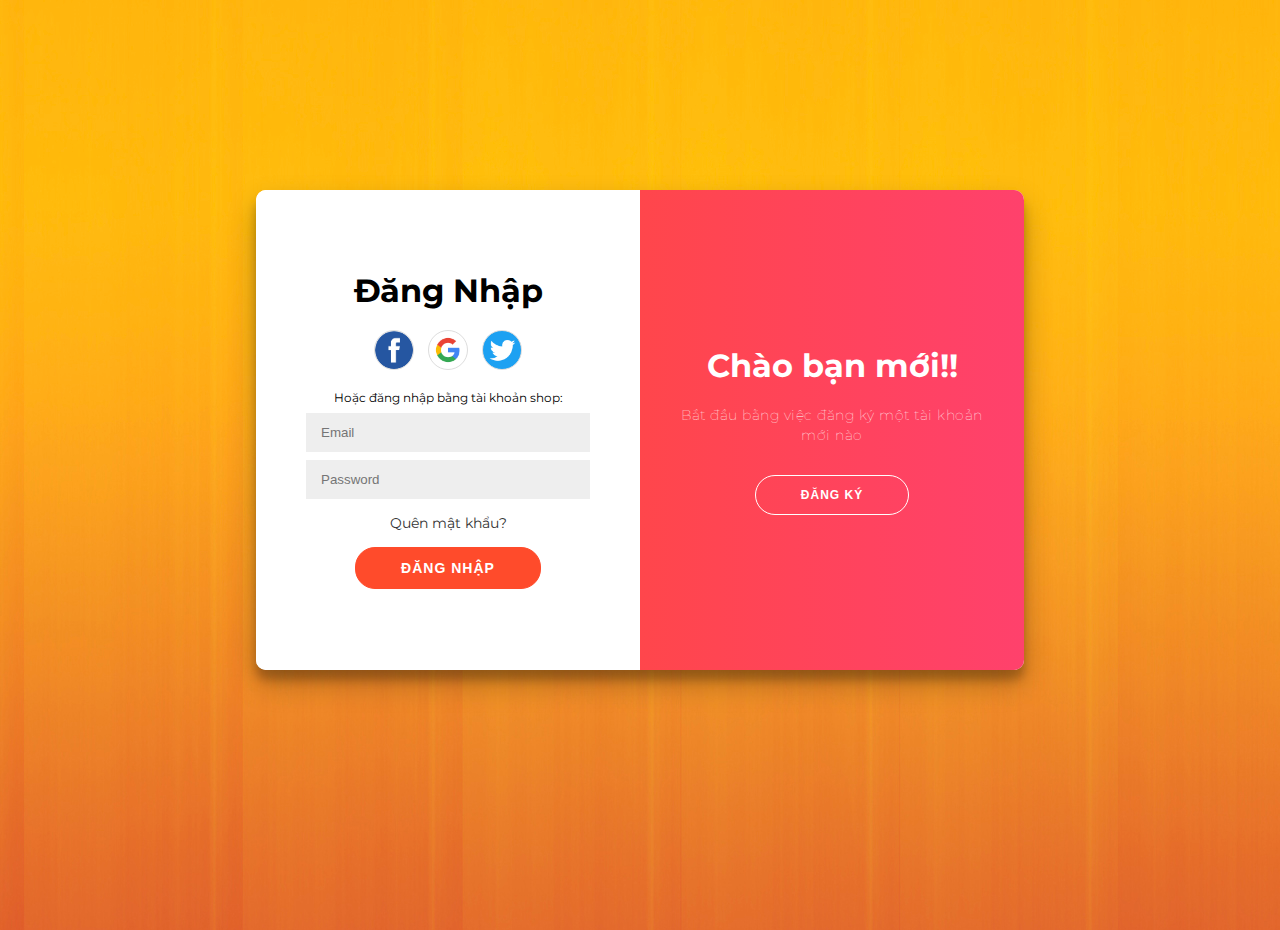
<file: login.html>
<!DOCTYPE html>
<html lang="zxx">
<head>
	<!-- Meta Tag -->
    <meta charset="utf-8">
    <meta http-equiv="X-UA-Compatible" content="IE=edge">
	<meta name='copyright' content=''>
	<meta http-equiv="X-UA-Compatible" content="IE=edge">
    <meta name="viewport" content="width=device-width, initial-scale=1, shrink-to-fit=no">
	<!-- Title Tag  -->
	<link rel="icon" type="image/png" href="images/symbol2.png">
    <title>Bảo Hân Store</title>
	<!-- StyleSheet -->	
	<link rel="stylesheet" href="css/login.css">
    <style>
        .ghost{
            position: relative;
            z-index: 10;
            background-color: #ff416c;
        }
        
        .ghost::after{
            content: "";
            position: absolute;
            border-radius: 20px;
            inset: 0px;
            transform: scale(1);
            z-index: -1;
        }

        .ghost::before{
            content: "";
            position: absolute;
            border-radius: 20px;
            inset: 0px;
            transition: .2s;
            background-color: transparent;
            transform: scale(1);
            z-index: -1;
        }

        .ghost:hover:before{
            background-color: rgba(236, 233, 233, 0.5);
        }

        .ghost:hover:after{
            background-color: rgba(236, 233, 233, 0.5);
            transition: .3s;
            animation: fade ease-out .5s forwards;
        }

        @keyframes fade{
            0%{
                transform: scale(1);
                opacity: 1;
                top: 0;
                bottom: 0;
            }
            to{
                transform: scale(1.3);
                opacity: 0;
                top: -10%;
                bottom: -10%;
            }
        }

    </style>
</head>
<body style="background-image: url('./images/bglogin.jpg');">
    <div class="container" id="container" >
        <div class="form-container sign-up-container">
            <form action="#">
                <h1>Tạo Tài Khoản</h1>
                <div class="social-container">
                    <a href="#" class="social image-js" userName="Phước siêu trí tuệ" style="background-image: url('./images/product/facebook.png'); background-size: cover; object-fit: cover;background-position: center center;"><i class="fab fa-facebook-f"></i></a>
                    <a href="#" class="social image-js" userName="Bình xì tin" style="background-image: url('./images/product/gg.png'); background-size: cover; object-fit: cover;background-position: center center;"><i class="fab fa-google-plus-g"></i></a>
                    <a href="#" class="social image-js" userName="Hân 4`" style="background-image: url('./images/product/twitter.png'); background-size: cover; object-fit: cover;background-position: center center;"><i class="fab fa-linkedin-in"></i></a>
                </div>
                <span>Hoặc Tài khoản Mới bằng Email</span>
                    <input class="create" type="text" required placeholder="Name"/>
                    <input class="emailC" type="email" required placeholder="Email" />
                    <input class="passwordC" type="password" required placeholder="Password" />

                    <button class="js-in-create" style="cursor: pointer; padding: 12px 0px;" href="index.html"><a href="index.html" class="js" style="cursor: pointer;color: #fff;padding: 12px 45px;">Tạo tài khoản</a></button>
            </form>
        </div>
        <div class="form-container sign-in-container">
            <form action="#">
                <h1>Đăng Nhập</h1>
                <div class="social-container">
                    <a href="#" class="social image-js" style="background-image: url('./images/product/facebook.png'); background-size: cover; object-fit: cover;background-position: center center;"><i class="fab fa-facebook-f"></i></a>
                    <a href="#" class="social image-js" style="background-image: url('./images/product/gg.png'); background-size: cover; object-fit: cover;background-position: center center;"><i class="fab fa-google-plus-g"></i></a>
                    <a href="#" class="social image-js" style="background-image: url('./images/product/twitter.png'); background-size: cover; object-fit: cover;background-position: center center;"><i class="fab fa-linkedin-in"></i></a>
                </div>
                <span>Hoặc đăng nhập bằng tài khoản shop:</span>
                <input type="email" class="goIn" placeholder="Email" style="margin-bottom: 0;" />
                <p class="error1" style="font-size: 0.8rem; color: red;margin:0;text-align: left;width: 100%;letter-spacing: 0;margin-bottom: 8px;font-weight: 500;display: none;">Email không chính xác, mời nhập lại email</p>
                <input class="password" type="password" placeholder="Password" style="margin-bottom: 0;" />
                <p class="error2" style="font-size: 0.8rem; color: red;margin:0;text-align: left;width: 100%;letter-spacing: 0;margin-bottom: 8px;font-weight: 500;display: none;">Mời nhập lại mật khẩu</p>
                <a href="#">Quên mật khẩu?</a>
                <button class="js-in-login" style="padding: 12px 0px;"><a href='index.html' class="js" style="cursor: pointer;color: white; padding: 12px 45px;">Đăng nhập</a></button>
            </form>
        </div>
        <div class="overlay-container">
            <div class="overlay">
                <div class="overlay-panel overlay-left">
                    <h1>Chào mừng bạn!!</h1>
                    <p>Vui lòng nhập thông tin đăng nhập</p>
                    <button class="ghost" id="signIn" style="cursor: pointer; transition: .3s">Đăng nhập</button>
                </div>
                <div class="overlay-panel overlay-right">
                    <h1>Chào bạn mới!!</h1>
                    <p>Bắt đầu bằng việc đăng ký một tài khoản mới nào</p>
                    <button class="ghost" id="signUp" style="cursor: pointer; transition: .3s">Đăng ký</button>
                </div>
            </div>
        </div>
    </div>
    <script>
    const signUpButton = document.getElementById('signUp');
    const signInButton = document.getElementById('signIn');
    const container = document.getElementById('container');
    const validateEmail = email =>{
        return email.match(
            /^(([^<>()[\]\\.,;:\s@\"]+(\.[^<>()[\]\\.,;:\s@\"]+)*)|(\".+\"))@((\[[0-9]{1,3}\.[0-9]{1,3}\.[0-9]{1,3}\.[0-9]{1,3}\])|(([a-zA-Z\-0-9]+\.)+[a-zA-Z]{2,}))$/
        );
    };

    signUpButton.addEventListener('click', () => {
            container.classList.add("right-panel-active");
    });        

    signInButton.addEventListener('click', () => {
            container.classList.remove("right-panel-active");
    });  
        
    const js = [...document.querySelectorAll('.js')]
    js.forEach(data=>{
        data.onclick = function(){
            localStorage.setItem('login','true')
        }
    })
        
    var n = localStorage.getItem('address')
    js.forEach(data=>{
        data.setAttribute('href',n)
    })

        const jsLogin = document.querySelector('.js-in-login')
        const inputLogin = document.querySelector('.goIn')
        const password = document.querySelector('.password')
        const error1 = document.querySelector('.error1')
        const error2 = document.querySelector('.error2')

        inputLogin.oninput = function(){
            error1.style.display = 'none'
            inputLogin.style.border = 'none'
        }

        password.oninput = function(){
            password.style.border = 'none'
            error2.style.display = 'none'
        }

        inputLogin.onblur = function(){
            if(!validateEmail(inputLogin.value)){
                error1.style.display = 'block'
                inputLogin.style.border = '1px solid red'
            }
        }

        password.onblur = function(){
            if(password.value.length<=4){
                password.style.border = '1px solid red'
                error2.style.display = 'block'
            }
        }

        jsLogin.onclick = function(){
            var a = inputLogin.value
            if(validateEmail(a) && password.value.length >=8){
                localStorage.setItem('IsAdmin',true)
                localStorage.setItem('message',JSON.stringify([]))
                js[1].setAttribute('href','index.html')
            }
            else{
                js[1].removeAttribute('href')
                if(!validateEmail(a)){
                    error1.style.display = 'block'
                    inputLogin.style.border = '1px solid red'
                }
                if(password.value.length<8){
                    password.style.border = '1px solid red'
                    error2.style.display = 'block'
                }
            }
        }

        const jsCreate = document.querySelector('.js-in-create')
        jsCreate.onclick = function(){
            const inputCreate = document.querySelector('.create')
            const emailC = document.querySelector('.emailC')
            const passwordC = document.querySelector('.passwordC')
            if(inputCreate.value.length >=8 && validateEmail(emailC.value) && passwordC.value.length >= 8){
                localStorage.setItem('message',JSON.stringify([]))
                js[0].setAttribute('href','index.html')
            }
            else
                js[0].removeAttribute('href')
        }
    </script>
</body>
</file>
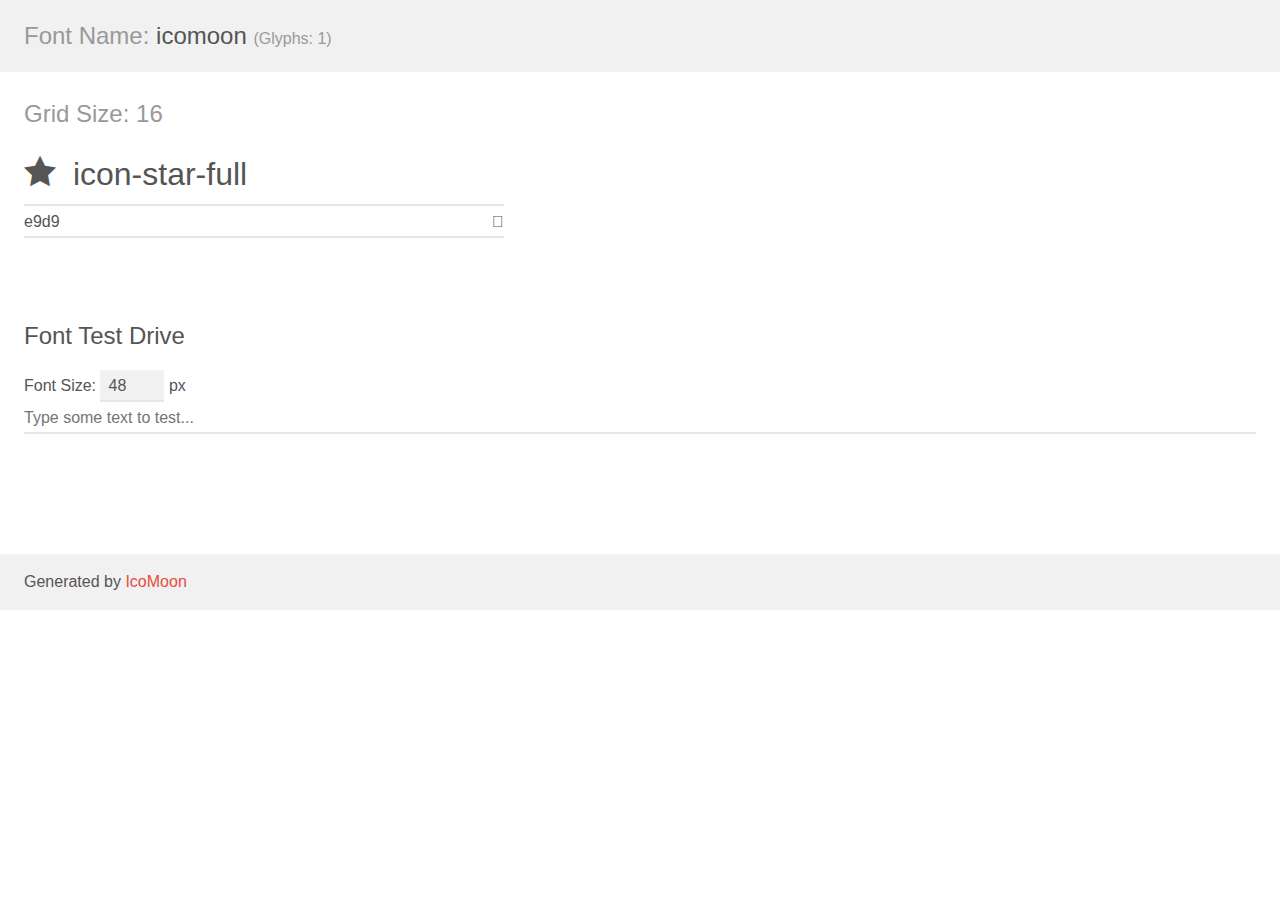
<file: fonts/New folder/demo.html>
<!doctype html>
<html>
<head>
    <meta charset="utf-8">
    <title>IcoMoon Demo</title>
    <meta name="description" content="An Icon Font Generated By IcoMoon.io">
    <meta name="viewport" content="width=device-width, initial-scale=1">
    <link rel="stylesheet" href="demo-files/demo.css">
    <link rel="stylesheet" href="style.css"></head>
<body>
    <div class="bgc1 clearfix">
        <h1 class="mhmm mvm"><span class="fgc1">Font Name:</span> icomoon <small class="fgc1">(Glyphs:&nbsp;1)</small></h1>
    </div>
    <div class="clearfix mhl ptl">
        <h1 class="mvm mtn fgc1">Grid Size: 16</h1>
        <div class="glyph fs1">
            <div class="clearfix bshadow0 pbs">
                <span class="icon-star-full"></span>
                <span class="mls"> icon-star-full</span>
            </div>
            <fieldset class="fs0 size1of1 clearfix hidden-false">
                <input type="text" readonly value="e9d9" class="unit size1of2" />
                <input type="text" maxlength="1" readonly value="&#xe9d9;" class="unitRight size1of2 talign-right" />
            </fieldset>
            <div class="fs0 bshadow0 clearfix hidden-true">
                <span class="unit pvs fgc1">liga: </span>
                <input type="text" readonly value="star-full, rate3" class="liga unitRight" />
            </div>
        </div>
    </div>

    <!--[if gt IE 8]><!-->
    <div class="mhl clearfix mbl">
        <h1>Font Test Drive</h1>
        <label>
            Font Size: <input id="fontSize" type="number" class="textbox0 mbm"
            min="8" value="48" />
            px
        </label>
        <input id="testText" type="text" class="phl size1of1 mvl"
        placeholder="Type some text to test..." value=""/>
        <div id="testDrive" class="icon-" style="font-family: icomoon">&nbsp;
        </div>
    </div>
    <!--<![endif]-->
    <div class="bgc1 clearfix">
        <p class="mhl">Generated by <a href="https://icomoon.io/app">IcoMoon</a></p>
    </div>

    <script src="demo-files/demo.js"></script>
</body>
</html>
</file>
<file: css/login.css>
@import url('https://fonts.googleapis.com/css?family=Montserrat:400,800');

* {
	box-sizing: border-box;
}

body {
	display: flex;
	justify-content: center;
	align-items: center;
	flex-direction: column;
	font-family: 'Montserrat', sans-serif;
	height: 100vh;
	margin: -20px 0 50px;
}

h1 {
	font-weight: bold;
	margin: 0;
}

h2 {
	text-align: center;
}

p {
	font-size: 14px;
	font-weight: 100;
	line-height: 20px;
	letter-spacing: 0.5px;
	margin: 20px 0 30px;
}

span {
	font-size: 12px;
}

a {
	color: #333;
	font-size: 14px;
	text-decoration: none;
	margin: 15px 0;
}

button {
	border-radius: 20px;
	border: 1px solid #FF4B2B;
	background-color: #FF4B2B;
	color: #FFFFFF;
	font-size: 12px;
	font-weight: bold;
	padding: 12px 45px;
	letter-spacing: 1px;
	text-transform: uppercase;
	transition: transform 80ms ease-in;
}

button:active {
	transform: scale(0.95);
}

button:focus {
	outline: none;
}

button.ghost {
	background-color: transparent;
	border-color: #FFFFFF;
}

form {
	background-color: #FFFFFF;
	display: flex;
	align-items: center;
	justify-content: center;
	flex-direction: column;
	padding: 0 50px;
	height: 100%;
	text-align: center;
}

input {
	background-color: #eee;
	border: none;
	padding: 12px 15px;
	margin: 8px 0;
	width: 100%;
}

.container {
	background-color: #fff;
	border-radius: 10px;
  	box-shadow: 0 14px 28px rgba(0,0,0,0.25), 
			0 10px 10px rgba(0,0,0,0.22);
	position: relative;
	overflow: hidden;
	width: 768px;
	max-width: 100%;
	min-height: 480px;
}

.form-container {
	position: absolute;
	top: 0;
	height: 100%;
	transition: all 0.6s ease-in-out;
}

.sign-in-container {
	left: 0;
	width: 50%;
	z-index: 2;
}

.container.right-panel-active .sign-in-container {
	transform: translateX(100%);
}

.sign-up-container {
	left: 0;
	width: 50%;
	opacity: 0;
	z-index: 1;
}

.container.right-panel-active .sign-up-container {
	transform: translateX(100%);
	opacity: 1;
	z-index: 5;
	animation: show 0.6s;
}

@keyframes show {
	0%, 49.99% {
		opacity: 0;
		z-index: 1;
	}
	
	50%, 100% {
		opacity: 1;
		z-index: 5;
	}
}

.overlay-container {
	position: absolute;
	top: 0;
	left: 50%;
	width: 50%;
	height: 100%;
	overflow: hidden;
	transition: transform 0.6s ease-in-out;
	z-index: 100;
}

.container.right-panel-active .overlay-container{
	transform: translateX(-100%);
}

.overlay {
	background: #FF416C;
	background: -webkit-linear-gradient(to right, #FF4B2B, #FF416C);
	background: linear-gradient(to right, #FF4B2B, #FF416C);
	background-repeat: no-repeat;
	background-size: cover;
	background-position: 0 0;
	color: #FFFFFF;
	position: relative;
	left: -100%;
	height: 100%;
	width: 200%;
  	transform: translateX(0);
	transition: transform 0.6s ease-in-out;
}

.container.right-panel-active .overlay {
  	transform: translateX(50%);
}

.overlay-panel {
	position: absolute;
	display: flex;
	align-items: center;
	justify-content: center;
	flex-direction: column;
	padding: 0 40px;
	text-align: center;
	top: 0;
	height: 100%;
	width: 50%;
	transform: translateX(0);
	transition: transform 0.6s ease-in-out;
}

.overlay-left {
	transform: translateX(-20%);
}

.container.right-panel-active .overlay-left {
	transform: translateX(0);
}

.overlay-right {
	right: 0;
	transform: translateX(0);
}

.container.right-panel-active .overlay-right {
	transform: translateX(20%);
}

.social-container {
	margin: 20px 0;
}

.social-container a {
	border: 1px solid #DDDDDD;
	border-radius: 50%;
	display: inline-flex;
	justify-content: center;
	align-items: center;
	margin: 0 5px;
	height: 40px;
	width: 40px;
}

footer {
    background-color: #222;
    color: #fff;
    font-size: 14px;
    bottom: 0;
    position: fixed;
    left: 0;
    right: 0;
    text-align: center;
    z-index: 999;
}

footer p {
    margin: 10px 0;
}

footer i {
    color: red;
}

footer a {
    color: #3c97bf;
    text-decoration: none;
}
</file>
<file: fonts/New folder/demo-files/demo.css>
body {
  padding: 0;
  margin: 0;
  font-family: sans-serif;
  font-size: 1em;
  line-height: 1.5;
  color: #555;
  background: #fff;
}
h1 {
  font-size: 1.5em;
  font-weight: normal;
}
small {
  font-size: .66666667em;
}
a {
  color: #e74c3c;
  text-decoration: none;
}
a:hover, a:focus {
  box-shadow: 0 1px #e74c3c;
}
.bshadow0, input {
  box-shadow: inset 0 -2px #e7e7e7;
}
input:hover {
  box-shadow: inset 0 -2px #ccc;
}
input, fieldset {
  font-family: sans-serif;
  font-size: 1em;
  margin: 0;
  padding: 0;
  border: 0;
}
input {
  color: inherit;
  line-height: 1.5;
  height: 1.5em;
  padding: .25em 0;
}
input:focus {
  outline: none;
  box-shadow: inset 0 -2px #449fdb;
}
.glyph {
  font-size: 16px;
  width: 15em;
  padding-bottom: 1em;
  margin-right: 4em;
  margin-bottom: 1em;
  float: left;
  overflow: hidden;
}
.liga {
  width: 80%;
  width: calc(100% - 2.5em);
}
.talign-right {
  text-align: right;
}
.talign-center {
  text-align: center;
}
.bgc1 {
  background: #f1f1f1;
}
.fgc1 {
  color: #999;
}
.fgc0 {
  color: #000;
}
p {
  margin-top: 1em;
  margin-bottom: 1em;
}
.mvm {
  margin-top: .75em;
  margin-bottom: .75em;
}
.mtn {
  margin-top: 0;
}
.mtl, .mal {
  margin-top: 1.5em;
}
.mbl, .mal {
  margin-bottom: 1.5em;
}
.mal, .mhl {
  margin-left: 1.5em;
  margin-right: 1.5em;
}
.mhmm {
  margin-left: 1em;
  margin-right: 1em;
}
.mls {
  margin-left: .25em;
}
.ptl {
  padding-top: 1.5em;
}
.pbs, .pvs {
  padding-bottom: .25em;
}
.pvs, .pts {
  padding-top: .25em;
}
.unit {
  float: left;
}
.unitRight {
  float: right;
}
.size1of2 {
  width: 50%;
}
.size1of1 {
  width: 100%;
}
.clearfix:before, .clearfix:after {
  content: " ";
  display: table;
}
.clearfix:after {
  clear: both;
}
.hidden-true {
  display: none;
}
.textbox0 {
  width: 3em;
  background: #f1f1f1;
  padding: .25em .5em;
  line-height: 1.5;
  height: 1.5em;
}
#testDrive {
  display: block;
  padding-top: 24px;
  line-height: 1.5;
}
.fs0 {
  font-size: 16px;
}
.fs1 {
  font-size: 32px;
}
</file>
<file: fonts/New folder/style.css>
@font-face {
  font-family: 'icomoon';
  src:  url('fonts/icomoon.eot?o5a5wi');
  src:  url('fonts/icomoon.eot?o5a5wi#iefix') format('embedded-opentype'),
    url('fonts/icomoon.ttf?o5a5wi') format('truetype'),
    url('fonts/icomoon.woff?o5a5wi') format('woff'),
    url('fonts/icomoon.svg?o5a5wi#icomoon') format('svg');
  font-weight: normal;
  font-style: normal;
  font-display: block;
}

[class^="icon-"], [class*=" icon-"] {
  /* use !important to prevent issues with browser extensions that change fonts */
  font-family: 'icomoon' !important;
  speak: never;
  font-style: normal;
  font-weight: normal;
  font-variant: normal;
  text-transform: none;
  line-height: 1;

  /* Better Font Rendering =========== */
  -webkit-font-smoothing: antialiased;
  -moz-osx-font-smoothing: grayscale;
}

.icon-star-full:before {
  content: "\e9d9";
}
</file>
